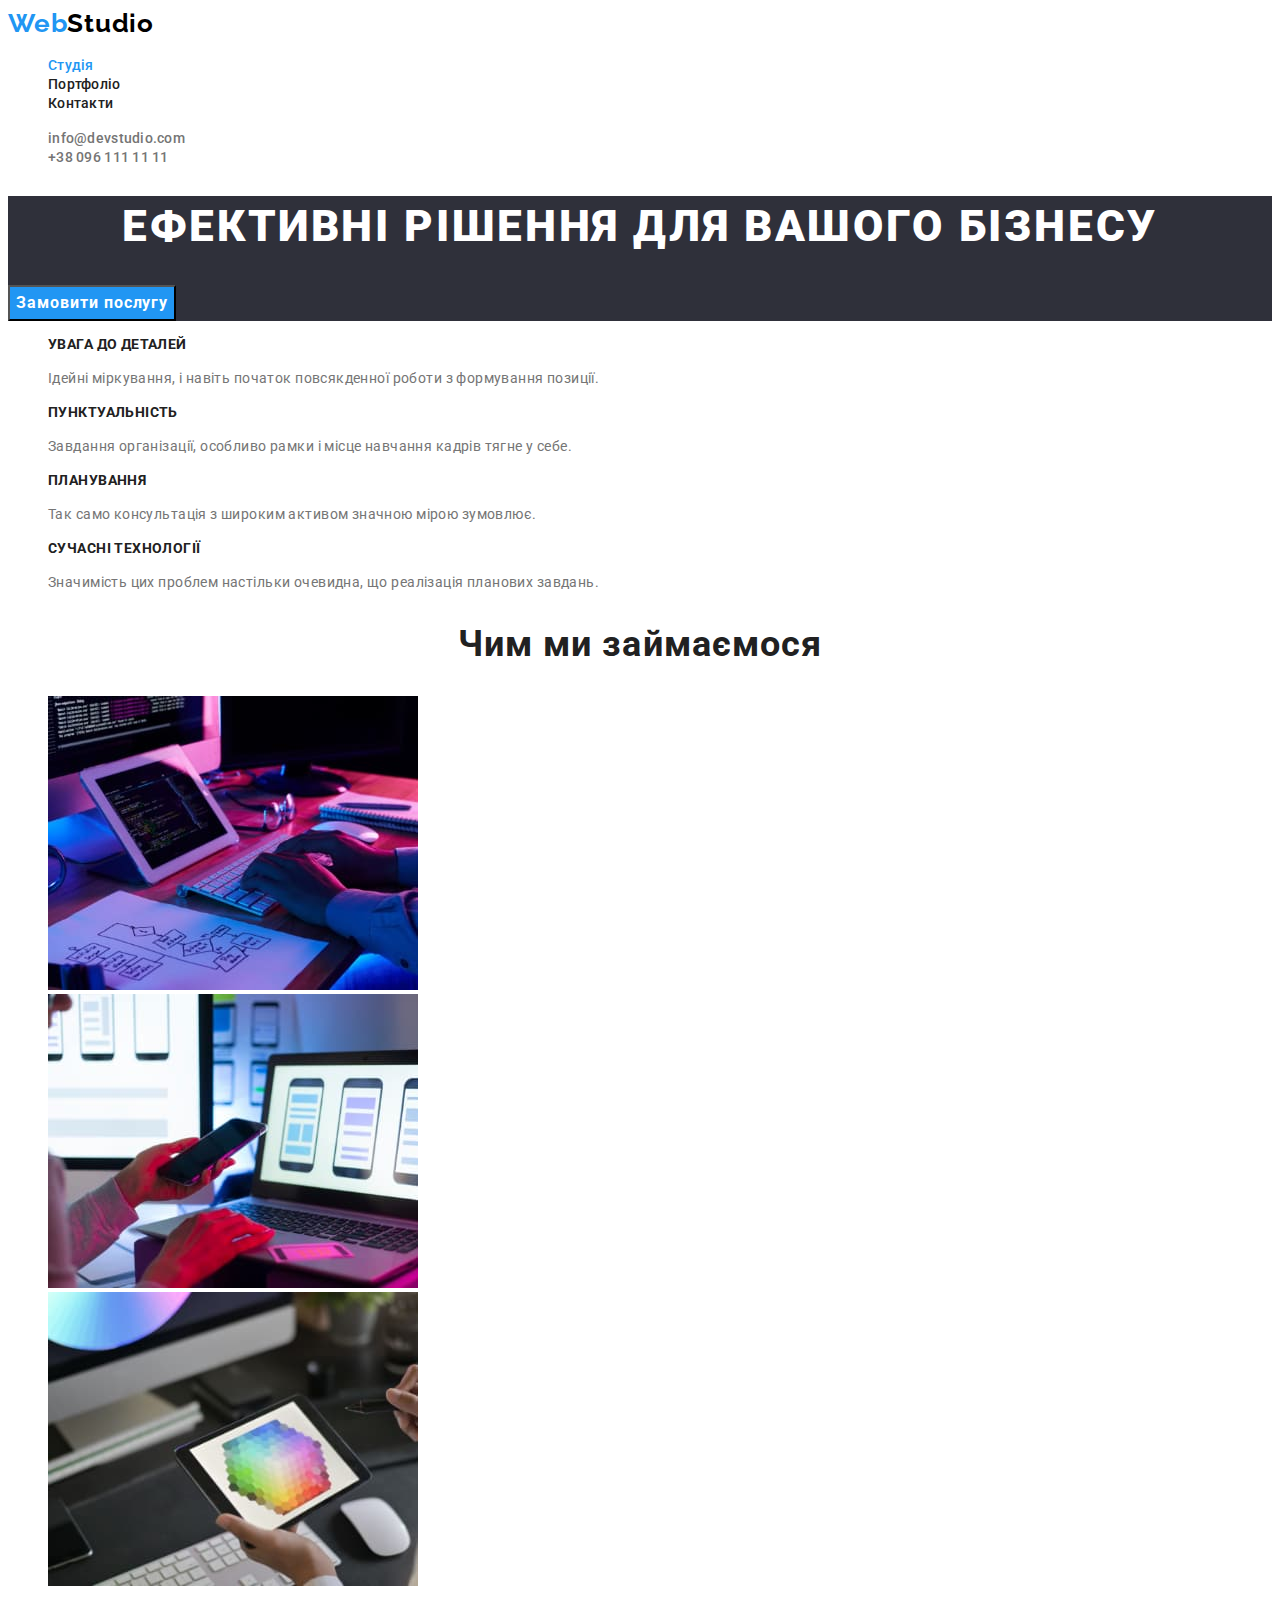
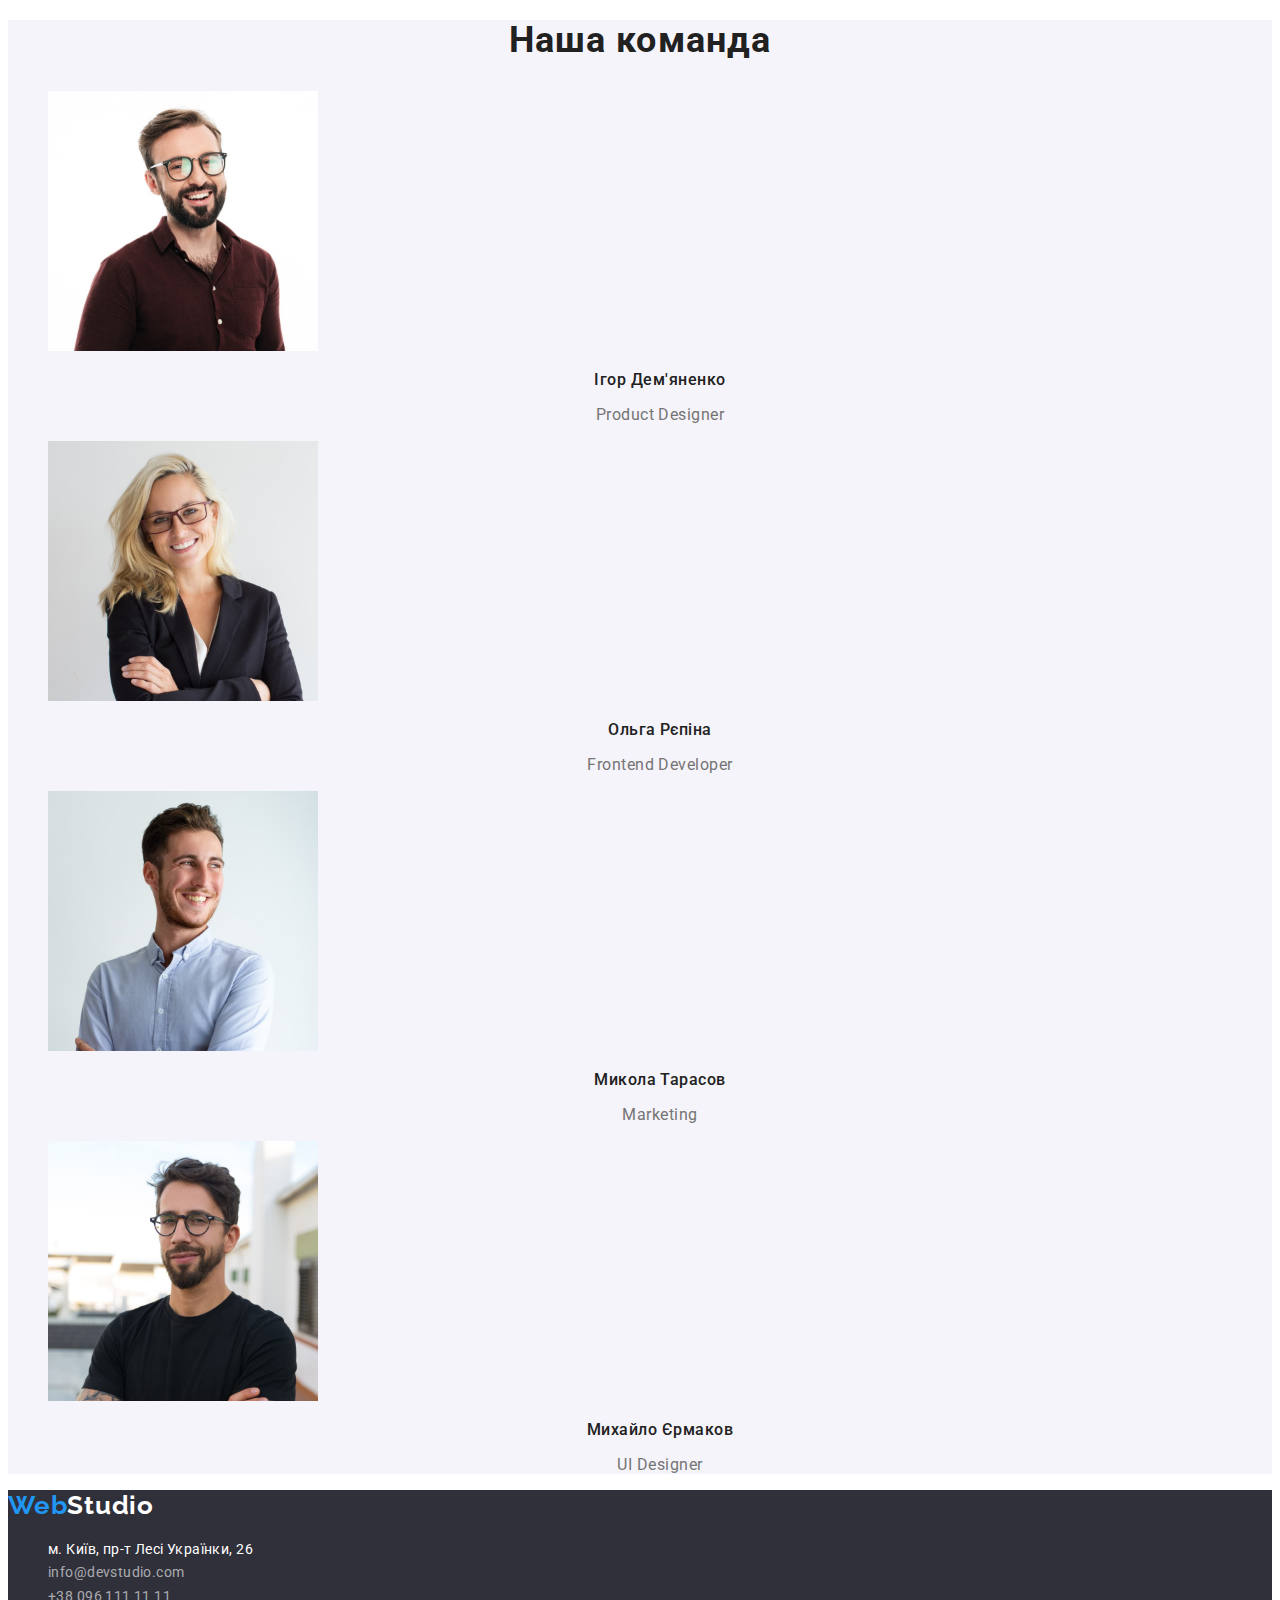
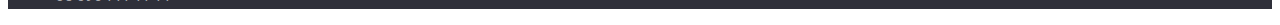
<file: index.html>
<!DOCTYPE html>
<html lang="uk">
  <head>
    <meta charset="UTF-8" />
    <meta http-equiv="X-UA-Compatible" content="IE=edge" />
    <meta name="viewport" content="width=device-width, initial-scale=1.0" />
    <title>WebStudio</title>
    <link rel="preconnect" href="https://fonts.googleapis.com">
    <link rel="preconnect" href="https://fonts.gstatic.com" crossorigin>
    <link href="https://fonts.googleapis.com/css2?family=Raleway:wght@700&family=Roboto:wght@400;500;700;900&display=swap"
      rel="stylesheet">
    <link rel="stylesheet" href="./css/styles.css">
  </head>
  <body>
    <header class="page-header">
      <a href="./index.html" class="logo"><span class="accent">Web</span>Studio</a>
      <nav class="header-nav">
        <ul class="site-nav list">
          <li class="header-nav-item"><a href="./index.html" class="header-nav-link current">Студія</a></li>
          <li class="header-nav-item"><a href="./portfolio.html" class="header-nav-link">Портфоліо</a></li>
          <li class="header-nav-item"><a href="#" class="header-nav-link">Контакти</a></li>
        </ul>
      </nav>
      <ul class="auth-nav list">
        <li class="auth-item"><a href="mailto:info@devstudio.com" class="header-auth-link">info@devstudio.com</a></li>
        <li class="auth-item"><a href="tel:+380961111111" class="header-auth-link">+38 096 111 11 11</a></li>
      </ul>
    </header>
    <main>
      <section class="hero">
        <h1 class="hero-title">Ефективні рішення для вашого бізнесу</h1>
        <button class="button" type="button">Замовити послугу</button>
      </section>
      <section class="aside">
        <h2 class="visually-hidden">Особливості WebStudio</h2>
        <ul class="site-aside list">
          <li>
            <h3 class="subtitle-aside">УВАГА ДО ДЕТАЛЕЙ</h3>
            <p class="text-aside">
              Ідейні міркування, і навіть початок повсякденної роботи з
              формування позиції.
            </p>
          </li>
          <li>
            <h3 class="subtitle-aside">ПУНКТУАЛЬНІСТЬ</h3>
            <p class="text-aside">
              Завдання організації, особливо рамки і місце навчання кадрів тягне
              у себе.
            </p>
          </li>
          <li>
            <h3 class="subtitle-aside">ПЛАНУВАННЯ</h3>
            <p class="text-aside">
              Так само консультація з широким активом значною мірою зумовлює.
            </p>
          </li>
          <li>
            <h3 class="subtitle-aside">СУЧАСНІ ТЕХНОЛОГІЇ</h3>
            <p class="text-aside">
              Значимість цих проблем настільки очевидна, що реалізація планових
              завдань.
            </p>
          </li>
        </ul>
      </section>
      <section class="job">
        <h2 class="title-job">Чим ми займаємося</h2>
        <ul class="site-job list">
          <li>
            <img class="image-job"
              src="./images/mainkey.jpg"
              alt="людина яка пише код"
              width="370"
            />
          </li>
          <li>
            <img class="image-job"
              src="./images/mainlaptop.jpg"
              alt="ноутбук з варіантами макетів"
              width="370"
            />
          </li>
          <li>
            <img class="image-job"
              src="./images/maincolor.jpg"
              alt="вибір кольорів на планшеті"
              width="370"
            />
          </li>
        </ul>
      </section>
      <section class="team">
        <h2 class="title-team">Наша команда</h2>
        <ul class="site-team list">
          <li>
            <img class="image" src="./images/igor.jpg" alt="Ігор Дем'яненко" width="270" />
            <h3 class="subtitle-team">Ігор Дем'яненко</h3>
            <p class="text-team">Product Designer</p>
          </li>
          <li>
            <img class="image" src="./images/olga.jpg" alt="Ольга Рєпіна" width="270" />
            <h3 class="subtitle-team">Ольга Рєпіна</h3>
            <p class="text-team">Frontend Developer</p>
          </li>
          <li>
            <img class="image" src="./images/mykola.jpg" alt="Микола Тарасов" width="270" />
            <h3 class="subtitle-team">Микола Тарасов</h3>
            <p class="text-team">Marketing</p>
          </li>
          <li>
            <img class="image"
              src="./images/mykhailo.jpg"
              alt="Михайло Єрмаков"
              width="270"
            />
            <h3 class="subtitle-team">Михайло Єрмаков</h3>
            <p class="text-team">UI Designer</p>
          </li>
        </ul>
      </section>
    </main>
    <footer class="page-footer">
      <a href="./index.html" class="logo-second"><span class="accent">Web</span>Studio</a>
      <address>
        <ul class="auth-nav list">
          <li>
            <a class="google-page"
              href="https://goo.gl/maps/Zzo9jvhMkeHSHWEp7"
              target="_blank"
              rel="noopener noreferrer nofollow"
              >м. Київ, пр-т Лесі Українки, 26</a
            >
          </li>
          <li><a href="mailto:info@devstudio.com" class="footer-link">info@devstudio.com</a></li>
          <li><a href="tel:+380961111111" class="footer-link">+38 096 111 11 11</a></li>
        </ul>
      </address>
    </footer>
  </body>
</html>
</file>
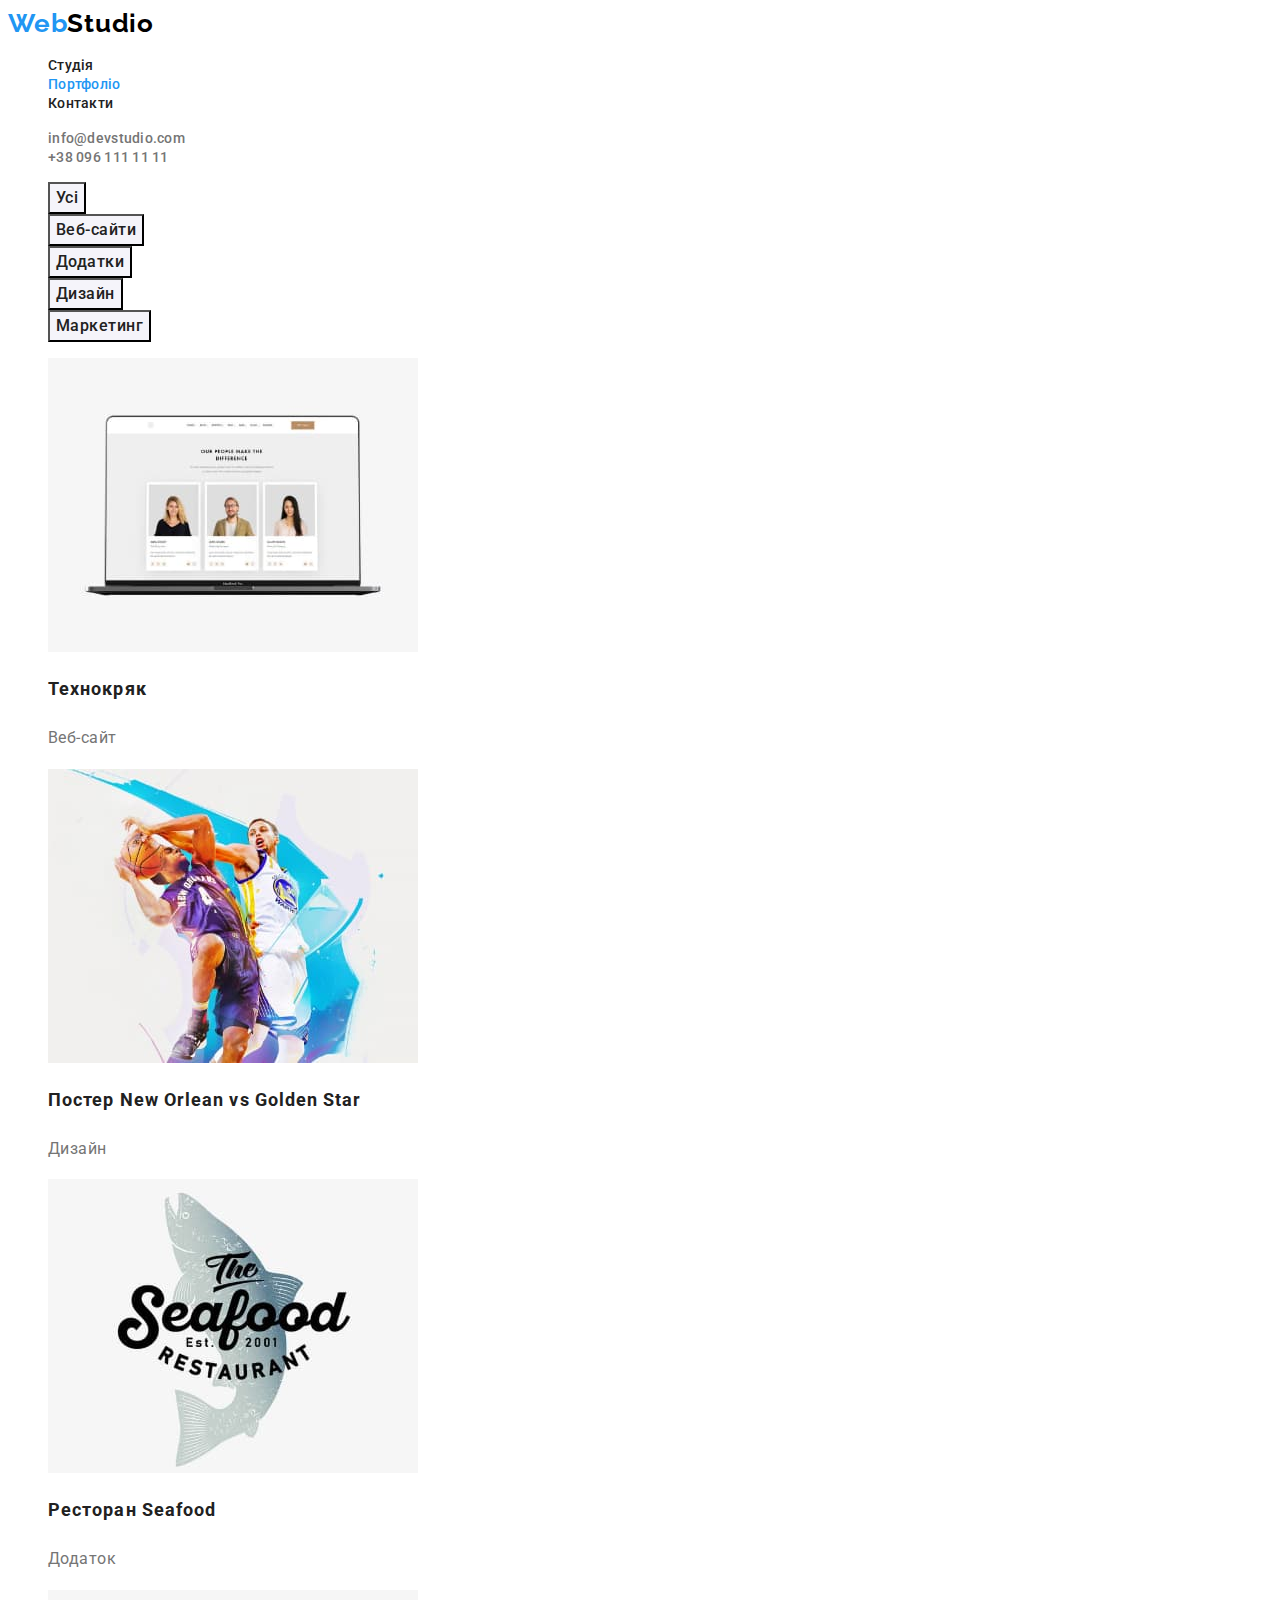
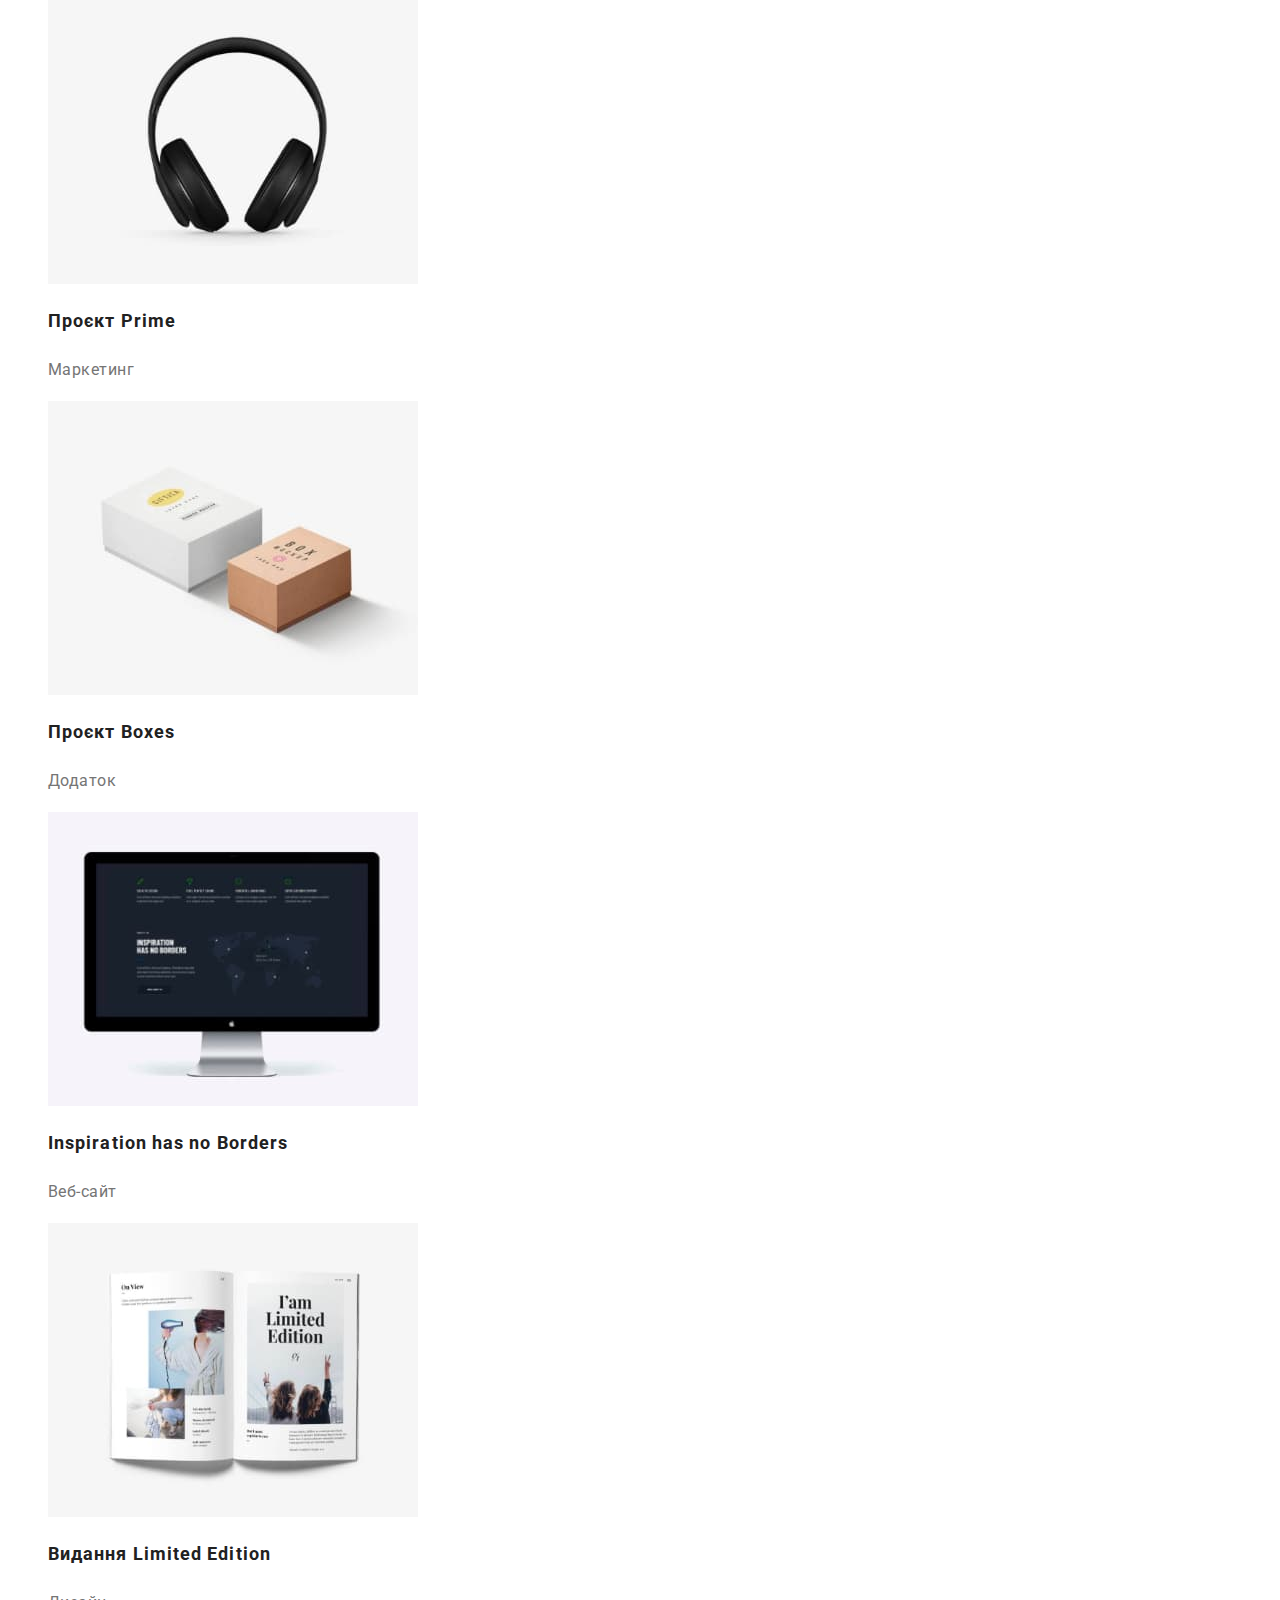
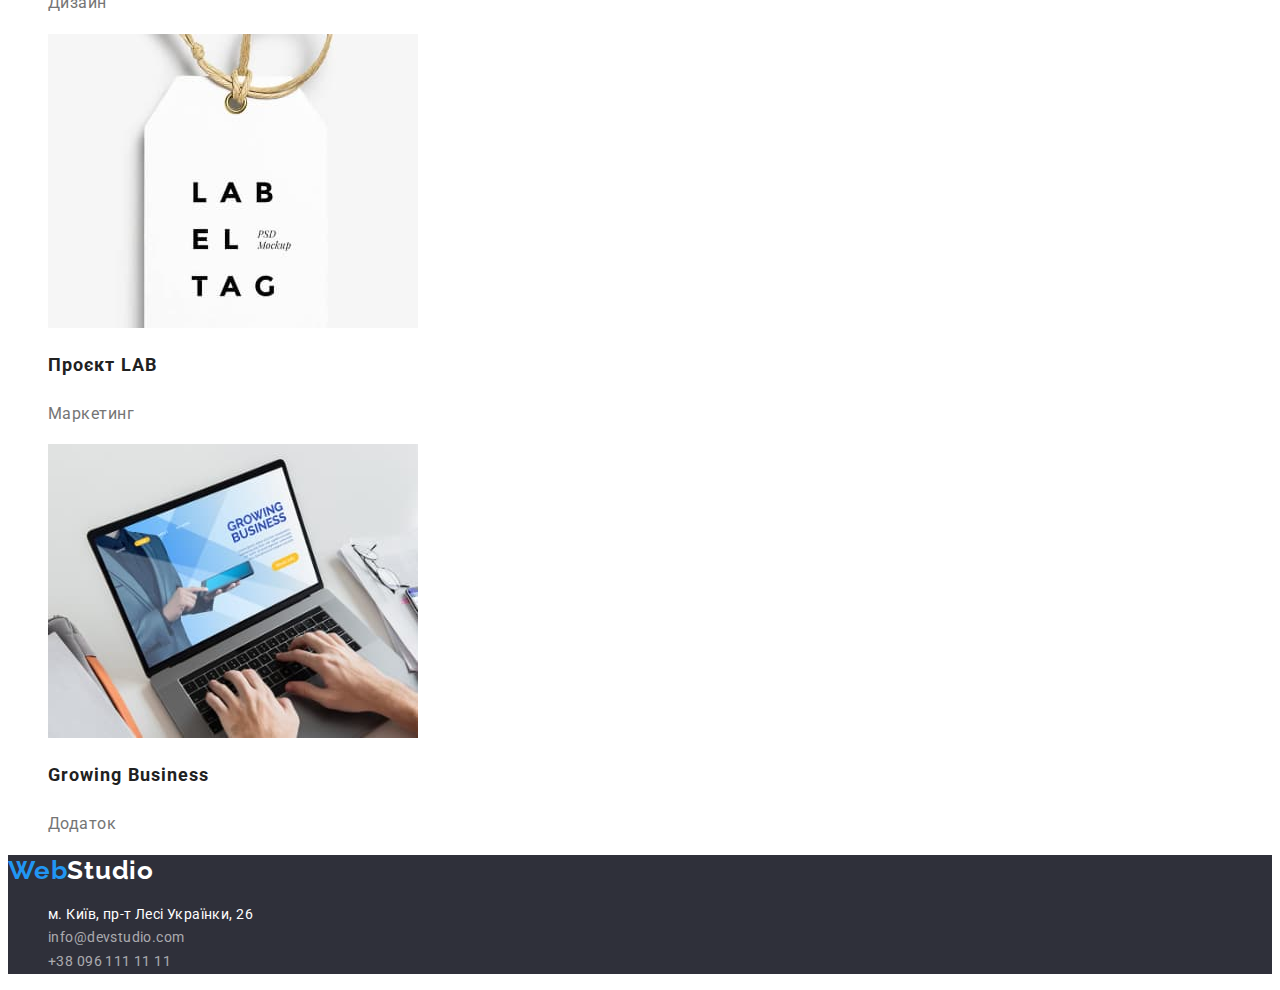
<file: portfolio.html>
<!DOCTYPE html>
<html lang="uk">
<head>
    <meta charset="UTF-8">
    <meta http-equiv="X-UA-Compatible" content="IE=edge">
    <meta name="viewport" content="width=device-width, initial-scale=1.0">
    <title>Portfolio</title>
    <link rel="preconnect" href="https://fonts.googleapis.com">
    <link rel="preconnect" href="https://fonts.gstatic.com" crossorigin>
    <link href="https://fonts.googleapis.com/css2?family=Raleway:wght@700&family=Roboto:wght@400;500;700;900&display=swap"
        rel="stylesheet">
    <link rel="stylesheet" href="./css/styles.css">
</head>
<body>
    <header class="page-header">
        <a href="./index.html" class="logo"><span class="accent">Web</span>Studio</a>
        <nav class="header-nav">
            <ul class="site-nav list">
                <li class="header-nav-item"><a href="./index.html" class="header-nav-link">Студія</a></li>
                <li class="header-nav-item"><a href="./portfolio.html" class="header-nav-link current">Портфоліо</a></li>
                <li class="header-nav-item"><a href="#" class="header-nav-link">Контакти</a></li>
            </ul>
        </nav>
        <ul class="auth-nav list">
            <li class="auth-item"><a href="mailto:info@devstudio.com" class="header-auth-link">info@devstudio.com</a></li>
            <li class="auth-item"><a href="tel:+380961111111" class="header-auth-link">+38 096 111 11 11</a></li>
        </ul>
        
    </header>

    <main>
        <section class="portfolio">
            <h1 class="visually-hidden">Портфоліо</h1>
            <ul class="portfolio-nav list">
                <li class="portfolio-nav-item"><button type="button" class="portfolio-nav-link">Усі</button></li>
                <li class="portfolio-nav-item"><button type="button" class="portfolio-nav-link">Веб-сайти</button></li>
                <li class="portfolio-nav-item"><button type="button" class="portfolio-nav-link">Додатки</button></li>
                <li class="portfolio-nav-item"><button type="button" class="portfolio-nav-link">Дизайн</button></li>
                <li class="portfolio-nav-item"><button type="button" class="portfolio-nav-link">Маркетинг</button></li>
            </ul>
            <ul class="portfolio-image list">
                <li>
                    <a href="#" class="portfolio-link">
                    <img class="image" src="./images/laptopwomen.jpg" alt="ноутбук із фото трьох людей" width="370">
                    <h2 class="portfolio-title">Технокряк</h2>
                    <p class="portfolio-text">Веб-сайт</p>
                    </a>
                </li>
                <li>
                    <a href="#" class="portfolio-link">
                    <img class="image" src="./images/backetball.jpg" alt="два баскетболісти боряться за м'яч" width="370">
                    <h2 class="portfolio-title">Постер New Orlean vs Golden Star</h2>
                    <p class="portfolio-text">Дизайн</p>
                    </a>
                </li>
                <li>
                    <a href="#" class="portfolio-link">
                    <img class="image" src="./images/seafood.jpg" alt="логотип ресторану" width="370">
                    <h2 class="portfolio-title">Ресторан Seafood</h2>
                    <p class="portfolio-text">Додаток</p>
                    </a>
                </li>
                <li>
                    <a href="#" class="portfolio-link">
                    <img class="image" src="./images/prime.jpg" alt="навушники" width="370">
                    <h2 class="portfolio-title">Проєкт Prime</h2>
                    <p class="portfolio-text">Маркетинг</p>
                    </a>
                </li>
                <li>
                    <a href="#" class="portfolio-link">
                    <img class="image" src="./images/boxes.jpg" alt="дві коробки маленьких" width="370">
                    <h2 class="portfolio-title">Проєкт Boxes</h2>
                    <p class="portfolio-text">Додаток</p>
                    </a>
                </li>
                <li>
                    <a href="#" class="portfolio-link">
                    <img class="image" src="./images/inspiretion.jpg" alt="монітор на якому карта світу" width="370">
                    <h2 class="portfolio-title">Inspiration has no Borders</h2>
                    <p class="portfolio-text">Веб-сайт</p>
                    </a>
                </li>
                <li>
                    <a href="#" class="portfolio-link">
                    <img class="image" src="./images/limited.jpg" alt="книга в розгорнутому вигляді" width="370">
                    <h2 class="portfolio-title">Видання Limited Edition</h2>
                    <p class="portfolio-text">Дизайн</p>
                    </a>
                </li>
                <li>
                    <a href="#" class="portfolio-link">
                    <img class="image" src="./images/lab.jpg" alt="бірка на шнурочку" width="370">
                    <h2 class="portfolio-title">Проєкт LAB</h2>
                    <p class="portfolio-text">Маркетинг</p>
                    </a>
                </li>
                <li>
                    <a href="#" class="portfolio-link">
                    <img class="image" src="./images/growing.jpg" alt="людина друкує на ноутбуці" width="370">
                    <h2 class="portfolio-title">Growing Business</h2>
                    <p class="portfolio-text">Додаток</p>
                    </a>
                </li>
            </ul>
        </section>
    </main>

    <footer class="page-footer">
        <a href="./index.html" class="logo-second"><span class="accent">Web</span>Studio</a>
        <address>
            <ul class="auth-nav list">
                <li>
                    <a class="google-page" href="https://goo.gl/maps/Zzo9jvhMkeHSHWEp7" target="_blank" rel="noopener noreferrer nofollow">м. Київ,
                        пр-т Лесі Українки, 26</a>
                </li>
                <li><a href="mailto:info@devstudio.com" class="footer-link">info@devstudio.com</a></li>
                <li><a href="tel:+380961111111" class="footer-link">+38 096 111 11 11</a></li>
            </ul>
        </address>
    </footer>
</body>
</html>
</file>
<file: css/styles.css>
:root {
    --main-color: #212121;
    --second-color: #757575;
    --background-color: #FFFFFF;
    --secondbackground-color: #2F303A;
    --accent-color: #2196F3;
    --background-color-current: #188CE8;
    --background-color-team: #F5F4FA;
    --second-font: 'Raleway', sans-serif;
    --black-color: #000000;
    --white-color: #FFFFFF;
    --mailtel-color: rgba(255, 255, 255, 0.6);
}
body {
    font-family: 'Roboto', sans-serif;
    color: var(--main-color);
    color: var(--background-color);
}
.logo {
        font-family: var(--second-font);
        font-weight: 700;
        font-size: 26px;
        line-height: 1.2;        
        letter-spacing: 0.03em;
        color: var(--black-color);
        text-decoration: none;
}

.accent {
    font-family: var(--second-font);
    font-weight: 700;
    font-size: 26px;
    line-height: 1.2;
    letter-spacing: 0.03em;
    color: var(--accent-color);
}
.list {
    list-style: none;
}

.header-nav-link {
        font-weight: 500;
        font-size: 14px;
        line-height: 1.14;
        letter-spacing: 0.02em;
        color: var(--main-color);
        text-decoration: none;
}
.header-nav-link:hover,
.header-nav-link:focus {
    color: var(--accent-color);
}
.current {
    color: var(--accent-color);
}
.header-auth-link {
        font-weight: 500;
        font-size: 14px;
        line-height: 1.14;
        letter-spacing: 0.02em;
        color: var(--second-color);
        text-decoration: none;
}
.header-auth-link:hover,
.header-auth-link:focus {
    color: var(--accent-color);
}
/* section main */
/* hero */

.hero {
    background-color: var(--secondbackground-color);
}
.hero-title {
    font-weight: 900;
    font-size: 44px;
    line-height: 1.37;
    text-align: center;
    letter-spacing: 0.06em;
    text-transform: uppercase;
    color: var(--white-color);
}
.button {
    font-family: inherit;
    font-weight: 700;
    font-size: 16px;
    line-height: 1.88;
    text-align: center;
    letter-spacing: 0.06em;
    color: var(--white-color);
    background-color: var(--accent-color);
    cursor: pointer;
}
.button:hover,
.button:focus {
    background-color: var(--background-color-current);
}
/* section aside */
.visually-hidden {
    position: absolute;
    width: 1px;
    height: 1px;
    margin: -1px;
    border: 0;
    padding: 0;
    white-space: nowrap;
    clip-path: inset(100%);
    clip: rect(0 0 0 0);
    overflow: hidden;
}
.subtitle-aside {
    font-weight: 700;
    font-size: 14px;
    line-height: 1.14;
    letter-spacing: 0.03em;
    text-transform: uppercase;
    color: var(--main-color);
}
.text-aside {
    font-size: 14px;
    line-height: 1.7;
    letter-spacing: 0.03em;
    color: var(--second-color);
}
/* section job */
.title-job {
    font-weight: 700;
    font-size: 36px;
    line-height: 1.16;
    text-align: center;
    letter-spacing: 0.03em;
    color: var(--main-color);
}
/* section-team */
.team {
    background-color: var(--background-color-team);
}
.title-team {
    font-weight: 700;
    font-size: 36px;
    line-height: 1.16;
    text-align: center;
    letter-spacing: 0.03em;
    color: var(--main-color);
}
.subtitle-team {
    font-weight: 500;
    font-size: 16px;
    line-height: 1.18;
    text-align: center;
    letter-spacing: 0.03em;
    color: var(--main-color);
}
.text-team {
    font-size: 16px;
    line-height: 1.18;
    text-align: center;
    letter-spacing: 0.03em;
    color: var(--second-color);
}
/* footer */
.logo-second {
    color: var(--white-color);
    font-family: var(--second-font);
    font-weight: 700;
    font-size: 26px;
    line-height: 1.2;
    letter-spacing: 0.03em;
    text-decoration: none;
}
.page-footer {
    background-color: var(--secondbackground-color);
}
.google-page {
    font-size: 14px;
    line-height: 1.7;
    letter-spacing: 0.03em;
    color: var(--white-color);
    text-decoration: none;
    font-style: normal;
    
}
.google-page:hover,
.google-page:focus {
    color: var(--accent-color);
}
.footer-link {
    font-size: 14px;
    line-height: 1.7;
    letter-spacing: 0.03em;
    color: var(--mailtel-color);
    text-decoration: none;
    font-style: normal;
}
.footer-link:hover,
.footer-link:focus {
    color: var(--accent-color);
}
/* PAGE PORTFOLIO */

.portfolio-nav-link {
    font-family: inherit;
    font-weight: 500;
    font-size: 16px;
    line-height: 1.62;
    text-align: center;
    letter-spacing: 0.03em;
    color: var(--main-color);
    cursor: pointer;
    background-color: var(--background-color-team);
}
.portfolio-nav-link:hover,
.portfolio-nav-link:focus {
    color: var(--white-color);
}
.portfolio-nav-link:hover,
.portfolio-nav-link:focus {
    background-color: var(--accent-color);
}
.portfolio-title {
    font-weight: 700;
    font-size: 18px;
    line-height: 2;
    letter-spacing: 0.06em;
    color: var(--main-color);
}
.portfolio-text {
    font-size: 16px;
    line-height: 1.87;
    letter-spacing: 0.03em;
    color: var(--second-color);
}
.portfolio-link {
    text-decoration: none;
}


/*  колір основного тексту #212121 

/*  вторинний колір тексту #757575

/* білий колір #FFFFFF

/* акцент #2196F3

/* вторинний колір фону #2F303A */
</file>
